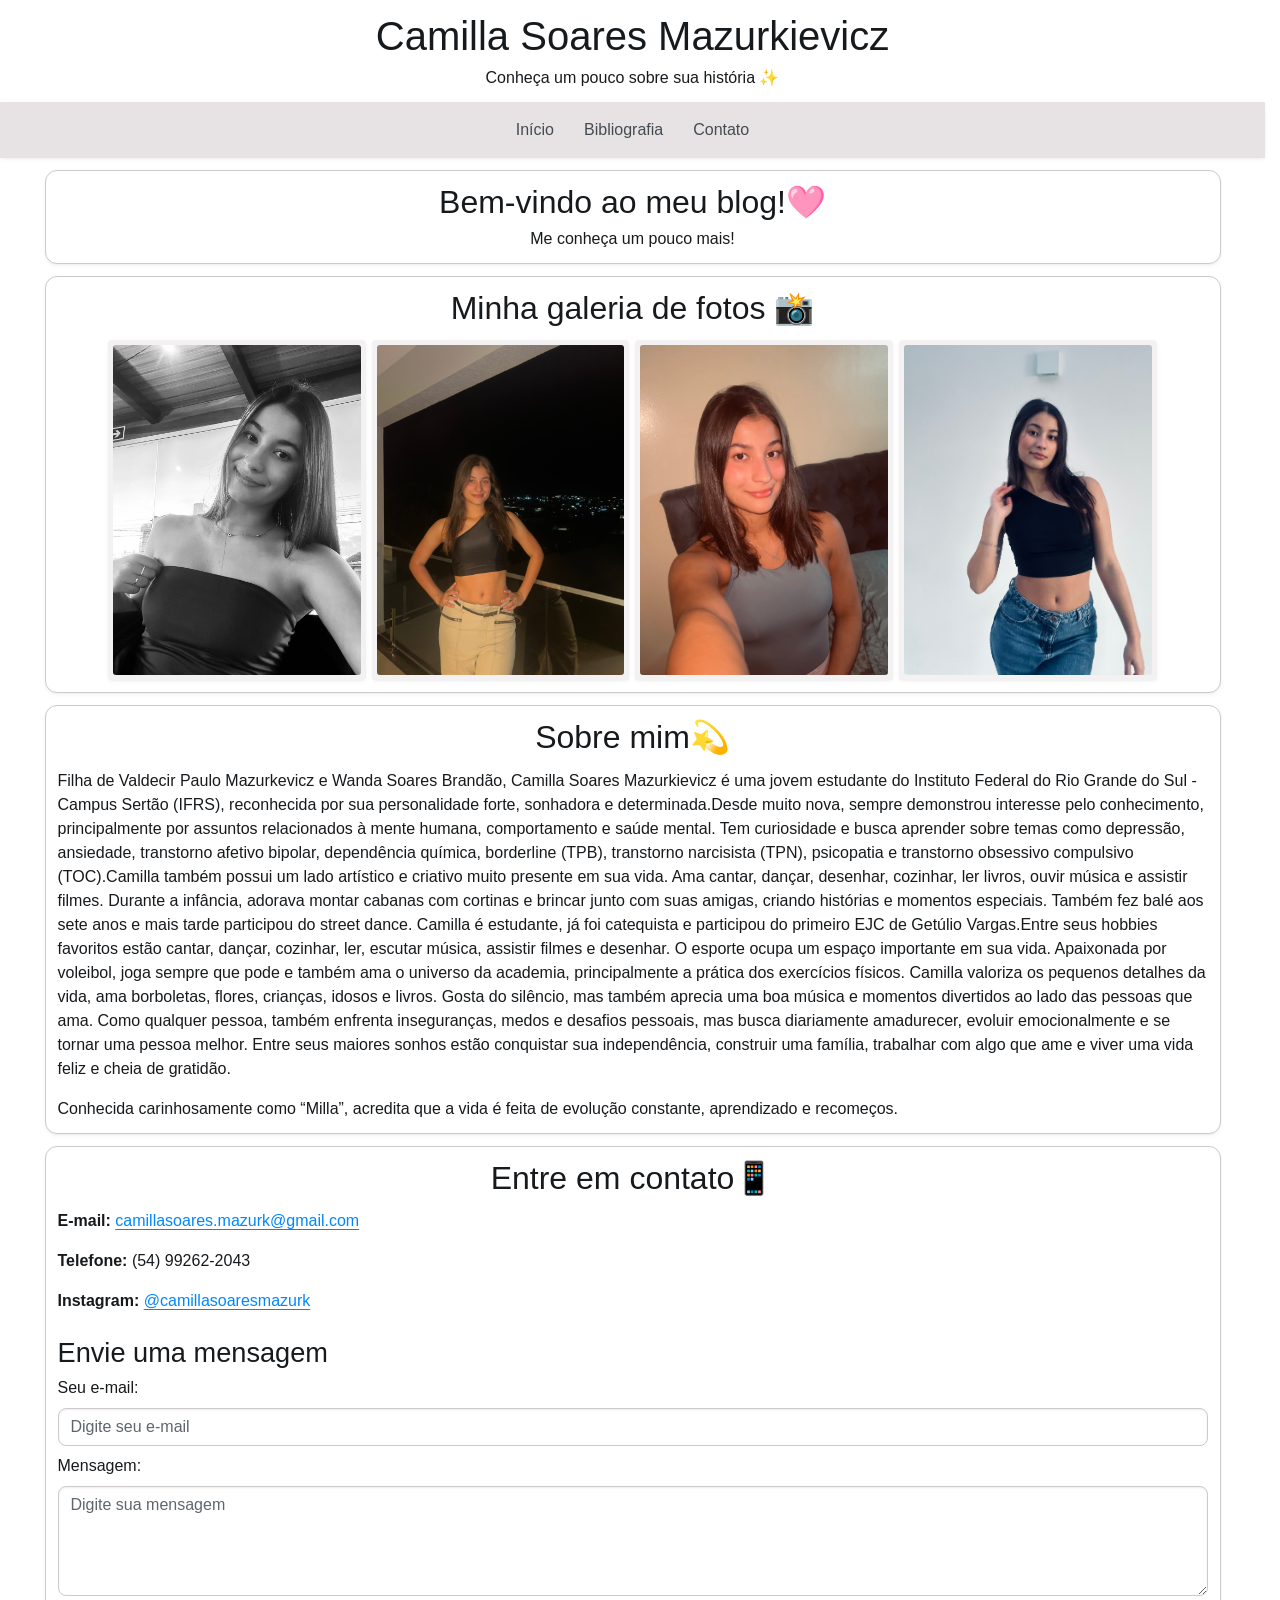
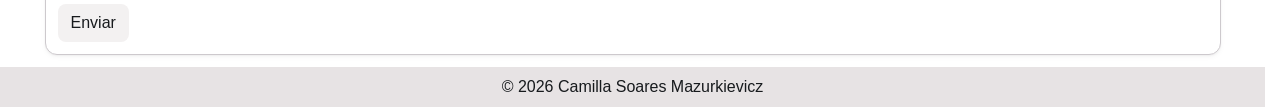
<file: html/index.html>
<!doctype html>
<html lang="pt-BR">
<head>
<meta charset="utf-8">
<meta name="viewport" content="width=device-width, initial-scale=1">
<meta name="description" content="Conheça um pouco sobre Camilla Soares Mazurkievicz.">
<title>Camilla Soares Mazurkievicz</title>
<link rel="stylesheet" href="../css/bootstrap.min.css">
</head>
<body class="bg-light">
<header class="container-fluid bg-white text-center p-4">
<h1>Camilla Soares Mazurkievicz</h1>
<p class="lead mb-0">Conheça um pouco sobre sua história ✨</p>
</header>
<nav class="navbar navbar-expand navbar-dark bg-secondary justify-content-center sticky-top shadow-sm">
<div class="navbar-nav">
<a class="nav-link" href="#inicio">Início</a>
<a class="nav-link" href="#sobre">Bibliografia</a>
<a class="nav-link" href="#contato">Contato</a>
</div>
</nav>
<main class="container my-4">
<section id="inicio" class="card p-4 mb-4 text-center shadow-sm">
<h2>Bem-vindo ao meu blog!🩷</h2>
<p class="mb-0">Me conheça um pouco mais!</p>
</section>
<section id="galeria" class="card p-4 mb-4 shadow-sm">
<h2 class="text-center mb-4">Minha galeria de fotos 📸</h2>
<div class="row row-cols-4 g-2 col-11 col-sm-8 col-md-6 col-lg-5 mx-auto">
<div class="col">
<a href="../img/camilla.jpg" target="_blank" class="btn btn-outline-secondary p-1 rounded-3 shadow-sm d-block">
<img src="../img/camilla.jpg" class="img-fluid rounded-2" alt="Foto da Camilla">
</a>
</div>
<div class="col">
<a href="../img/camilla1.jpeg" target="_blank" class="btn btn-outline-secondary p-1 rounded-3 shadow-sm d-block">
<img src="../img/camilla1.jpeg" class="img-fluid rounded-2" alt="Foto da Camilla">
</a>
</div>
<div class="col">
<a href="../img/camilla5.jpeg" target="_blank" class="btn btn-outline-secondary p-1 rounded-3 shadow-sm d-block">
<img src="../img/camilla5.jpeg" class="img-fluid rounded-2" alt="Foto da Camilla">
</a>
</div>
<div class="col">
<a href="../img/camilla6.jpg" target="_blank" class="btn btn-outline-secondary p-1 rounded-3 shadow-sm d-block">
<img src="../img/camilla6.jpg" class="img-fluid rounded-2" alt="Foto da Camilla">
</a>
</div>
</div>
</section>
<section id="sobre" class="card p-4 mb-4 shadow-sm">
<h2 class="text-center mb-4">Sobre mim💫</h2>
<p>Filha de Valdecir Paulo Mazurkevicz e Wanda Soares Brandão, Camilla Soares Mazurkievicz é uma jovem estudante do Instituto Federal do Rio Grande do Sul - Campus Sertão (IFRS), reconhecida por sua personalidade forte, sonhadora e determinada.Desde muito nova, sempre demonstrou interesse pelo conhecimento, principalmente por assuntos relacionados à mente humana, comportamento e saúde mental. 
   Tem curiosidade e busca aprender sobre temas como depressão, ansiedade, transtorno afetivo bipolar, dependência química, borderline (TPB), transtorno narcisista (TPN), psicopatia e transtorno obsessivo compulsivo (TOC).Camilla também possui um lado artístico e criativo muito presente em sua vida. Ama cantar, dançar, desenhar, cozinhar, ler livros, ouvir música e assistir filmes. 
   Durante a infância, adorava montar cabanas com cortinas e brincar junto com suas amigas, criando histórias e momentos especiais. Também fez balé aos sete anos e mais tarde participou do street dance. Camilla é estudante, já foi catequista e participou do primeiro EJC de Getúlio Vargas.Entre seus hobbies favoritos estão cantar, dançar, cozinhar, ler, escutar música, assistir filmes e desenhar.
   O esporte ocupa um espaço importante em sua vida. Apaixonada por voleibol, joga sempre que pode e também ama o universo da academia, principalmente a prática dos exercícios físicos. Camilla valoriza os pequenos detalhes da vida, ama borboletas, flores, crianças, idosos e livros. Gosta do silêncio, mas também aprecia uma boa música e momentos divertidos ao lado das pessoas que ama. Como qualquer pessoa, 
   também enfrenta inseguranças, medos e desafios pessoais, mas busca diariamente amadurecer, evoluir emocionalmente e se tornar uma pessoa melhor. Entre seus maiores sonhos estão conquistar sua independência, construir uma família, trabalhar com algo que ame e viver uma vida feliz e cheia de gratidão.
<p class="mb-0">Conhecida carinhosamente como “Milla”, acredita que a vida é feita de evolução constante, aprendizado e recomeços.</p>
</section>
<section id="contato" class="card p-4 mb-4 shadow-sm">
<h2 class="text-center mb-4">Entre em contato📱</h2>
<p><strong>E-mail:</strong> <a href="mailto:camillasoares.mazurk@gmail.com">camillasoares.mazurk@gmail.com</a></p>
<p><strong>Telefone:</strong> (54) 99262-2043</p>
<p><strong>Instagram:</strong> <a href="https://instagram.com/camillasoaresmazurk" target="_blank">@camillasoaresmazurk</a></p>
<h3 class="mt-3">Envie uma mensagem</h3>
<form>
<div class="mb-3">
<label for="email" class="form-label">Seu e-mail:</label>
<input type="email" class="form-control" id="email" placeholder="Digite seu e-mail">
</div>
<div class="mb-3">
<label for="mensagem" class="form-label">Mensagem:</label>
<textarea class="form-control" id="mensagem" rows="4" placeholder="Digite sua mensagem"></textarea>
</div>
<button type="submit" class="btn btn-primary">Enviar</button>
</form>
</section>
</main>
<footer class="container-fluid bg-secondary text-white text-center p-3">
<p class="mb-0">© 2026 Camilla Soares Mazurkievicz</p>
</footer>
<script src="../js/bootstrap.bundle.min.js"></script>
</body>
</html>
</file>
